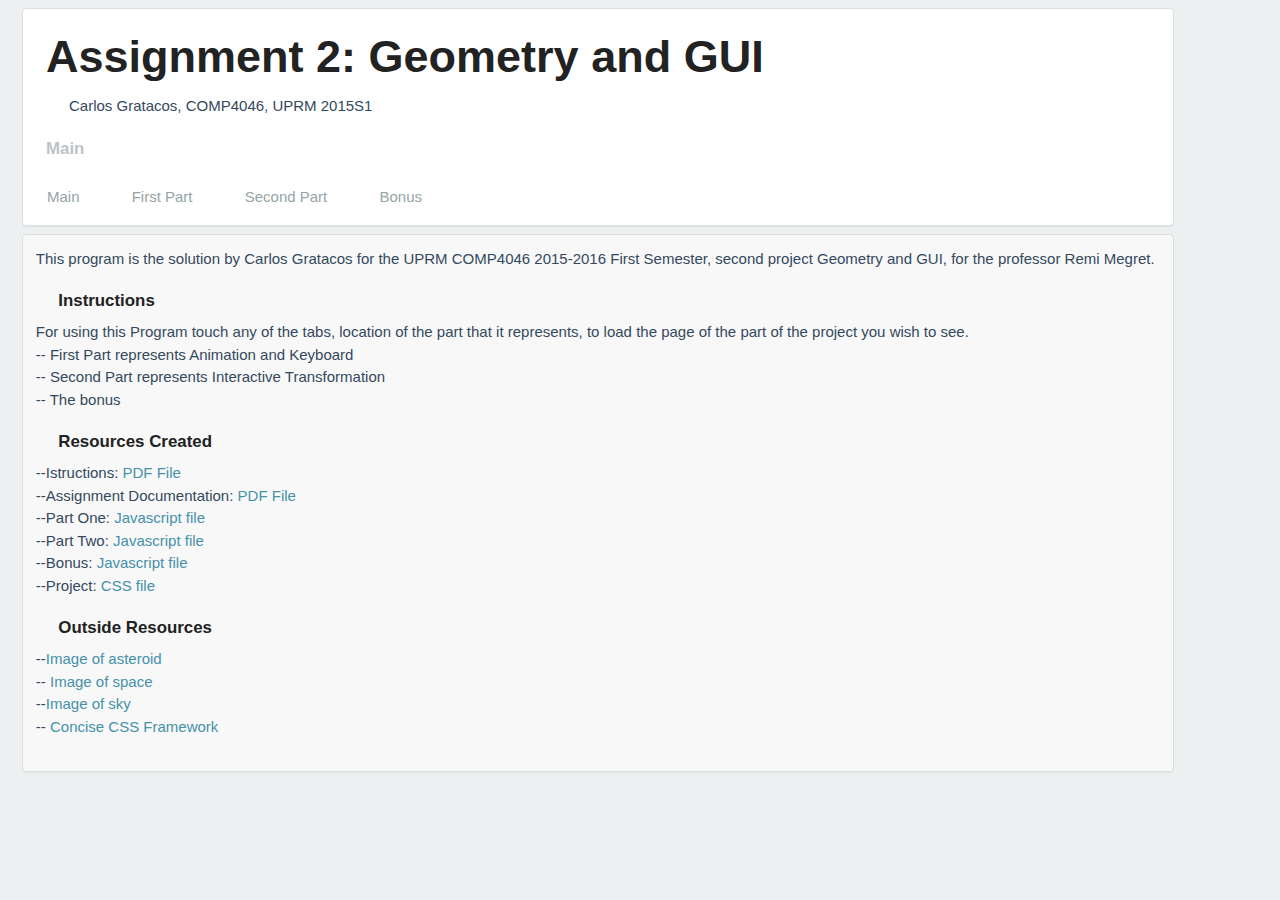
<file: Assignment2/index.html>
<!DOCTYPE html>
<html lang="en">

<head>
    <meta charset="UTF-8">
    <title>Assignment #2</title>
    <link href="./css/concise.css" rel="stylesheet">
    <link href="./css/main.css" rel="stylesheet">
</head>

<body>
    <header>
        <nav>
            <h1>Assignment 2: Geometry and GUI</h1>
            <p class="left-padding">Carlos Gratacos, COMP4046, UPRM 2015S1</p>
            <h4 id="part_name">Main</h4>
            <ul>
                <li><a href="#">Main</a></li>
                <li><a href="./index1.html">First Part</a></li>
                <li><a href="./index2.html">Second Part</a></li>
                <li><a href="./indexBonus.html">Bonus</a></li>
            </ul>
        </nav>
    </header>
    <div id="main">
        <div class="panel">
            <p>
                This program is the solution by Carlos Gratacos for the UPRM COMP4046 2015-2016 First Semester, second project Geometry and GUI, for the professor Remi Megret.
            </p>
            <h4>Instructions</h4>
            <p>For using this Program touch any of the tabs, location of the part that it represents, to load the page of the part of the project you wish to see.
                <br> -- First Part represents Animation and Keyboard
                <br> -- Second Part represents Interactive Transformation
                <br> -- The bonus
                <h4>Resources Created</h4>
                <p>
                         --Istructions: <a href="./pdf/Assg2_GeometryAndGUI.pdf">PDF File</a>
                    <br> --Assignment Documentation: <a href="./pdf/Assigment2.pdf">PDF File</a>
                    <br> --Part One: <a href="./js/main_part1.js">Javascript file</a>
                    <br> --Part Two: <a href="./js/main_part2.js">Javascript file</a>
                    <br> --Bonus: <a href="./js/main_bonus.js">Javascript file</a>
                    <br> --Project:
                    <a href="./css/main.css">CSS file</a>
                </p>
                <h4>Outside Resources</h4>
                <p>
                    --<a href="./img/asteroid.png">Image of asteroid</a>
                    <br> --
                    <a href="./img/space.png">Image of space</a>
                    <br>
                    --<a href="./img/sky.png">Image of sky</a>
                    <br> --
                    <a href="./css/concise.css">Concise CSS Framework</a>
                    <br>
                </p>

        </div>
    </div>
</body>

</html>
</file>
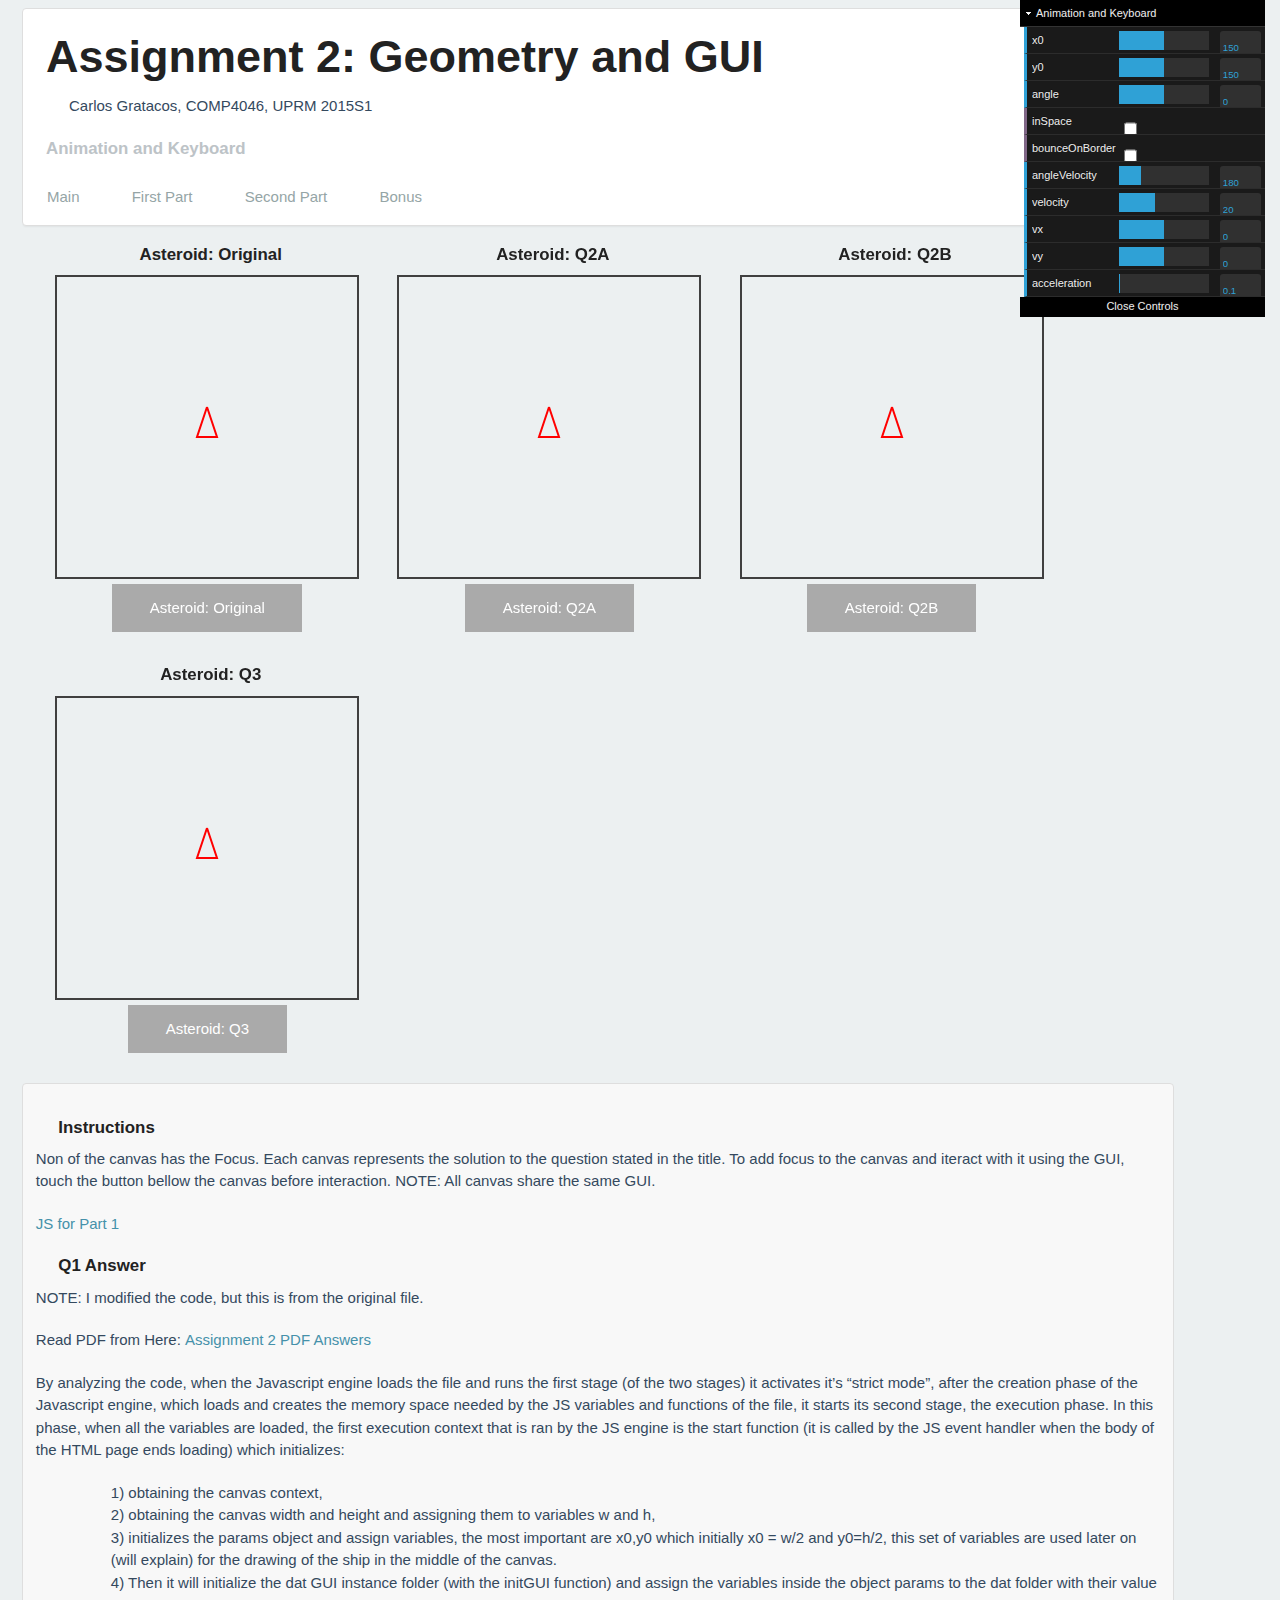
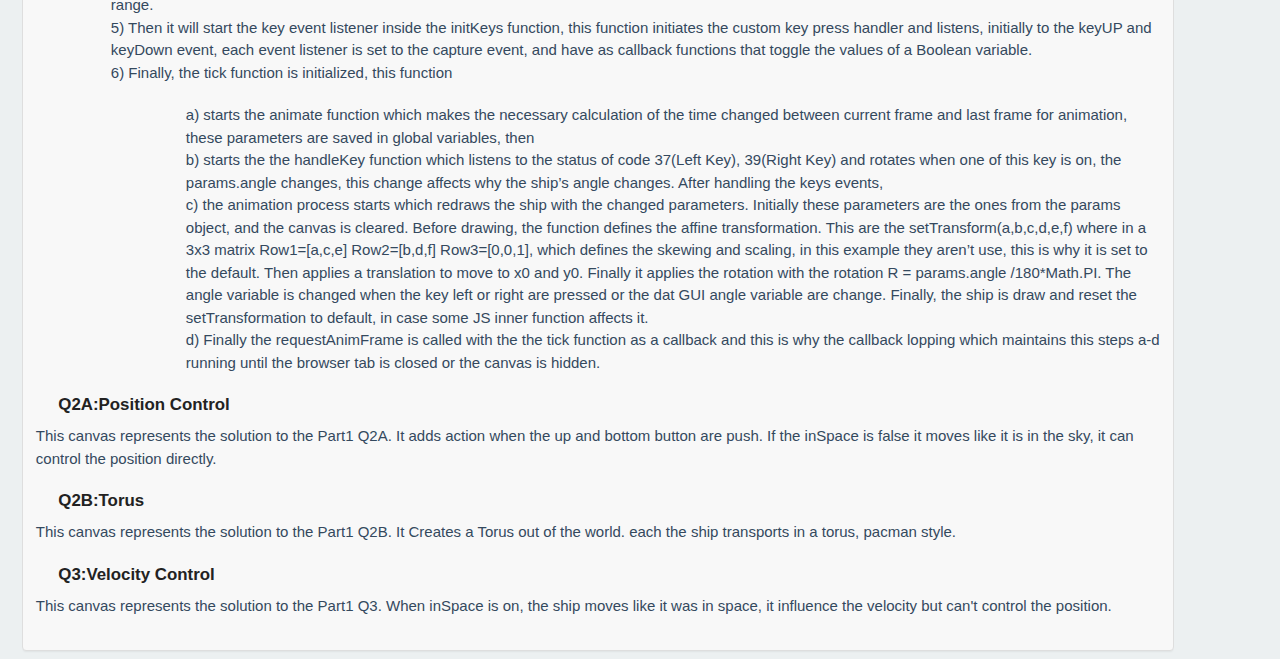
<file: Assignment2/index1.html>
<!DOCTYPE html>
<html lang="en">

<head>
    <meta charset="UTF-8">
    <title>Assignment #2</title>
    <link href="css/concise.css" rel="stylesheet">
    <link href="css/main.css" rel="stylesheet">
</head>

<body onload="init_app()">
    <header>
        <nav>
            <h1>Assignment 2: Geometry and GUI</h1>
            <p class="left-padding">Carlos Gratacos, COMP4046, UPRM 2015S1</p>
            <h4 id="part_name">Animation and Keyboard</h4>
            <ul>
                <li><a href="./index.html">Main</a></li>
                <li><a href="#">First Part</a></li>
                <li><a href="./index2.html">Second Part</a></li>
                <li><a href="./indexBonus.html">Bonus</a></li>
            </ul>
        </nav>
    </header>
    <div id="part1">
        <div class="row-block">
            <div class="column-block">
                <h4>Asteroid: Original</h4>
                <canvas class="canvas" id="asteroid-original" height="300" width="300"></canvas>
                <button class="bg--muted buttonx" onclick="focusCanvas('asteroid-original',this)">Asteroid: Original</button>
            </div>
            <div class="column-block">
                <h4>Asteroid: Q2A</h4>
                <canvas class="canvas" id="asteroid-q2a" height="300" width="300"></canvas>
                <button class="bg--muted buttonx" onclick="focusCanvas('asteroid-q2a',this)">Asteroid: Q2A</button>
            </div>
            <div class="column-block">
                <h4>Asteroid: Q2B</h4>
                <canvas class="canvas" id="asteroid-q2b" height="300" width="300"></canvas>
                <button class="bg--muted buttonx" onclick="focusCanvas('asteroid-q2b',this)">Asteroid: Q2B</button>
            </div>
            <div class="column-block">
                <h4>Asteroid: Q3</h4>
                <canvas class="canvas" id="asteroid-q3" height="300" width="300"></canvas>
                <button class="bg--muted buttonx" onclick="focusCanvas('asteroid-q3',this)">Asteroid: Q3</button>
            </div>
        </div>
    </div>
    <div class="panel ">
       <p>
           <h4>Instructions</h4>
        <p>
            Non of the canvas has the Focus. Each canvas represents the solution to the question stated in the title. To add focus to the canvas and iteract with it using the GUI, touch the button bellow the canvas before interaction.
            NOTE: All canvas share the same GUI.
        </p>
        <a href="./js/main_part1.js">JS for Part 1</a>
       </p>
        <p>
            <h4>Q1 Answer</h4>
            <p>NOTE: I modified the code, but this is from the original file.</p>
    <p>Read PDF from Here: <a href="./pdf/Assigment2.pdf">Assignment 2 PDF Answers</a></p>
            <p>By analyzing the code, when the Javascript engine loads the file and runs the first stage (of the two stages) it activates it’s “strict mode”, after the creation phase of the Javascript engine, which loads and creates the memory space needed by the JS variables and functions of the file, it starts its second stage, the execution phase. In this phase, when all the variables are loaded, the first execution context that is ran by the JS engine is the start function (it is called by the JS event handler when the body of the HTML page ends loading) which initializes:</p>
            <p style="padding-left:5em">
                1) obtaining the canvas context,
                <br> 2) obtaining the canvas width and height and assigning them to variables w and h,
                <br> 3) initializes the params object and assign variables, the most important are x0,y0 which initially x0 = w/2 and y0=h/2, this set of variables are used later on (will explain) for the drawing of the ship in the middle of the canvas.
                <br> 4) Then it will initialize the dat GUI instance folder (with the initGUI function) and assign the variables inside the object params to the dat folder with their value range.
                <br> 5) Then it will start the key event listener inside the initKeys function, this function initiates the custom key press handler and listens, initially to the keyUP and keyDown event, each event listener is set to the capture event, and have as callback functions that toggle the values of a Boolean variable.
                <br> 6) Finally, the tick function is initialized, this function
                <br>
                <p style="padding-left:10em">
                    a) starts the animate function which makes the necessary calculation of the time changed between current frame and last frame for animation, these parameters are saved in global variables, then
                    <br> b) starts the the handleKey function which listens to the status of code 37(Left Key), 39(Right Key) and rotates when one of this key is on, the params.angle changes, this change affects why the ship’s angle changes. After handling the keys events,
                    <br> c) the animation process starts which redraws the ship with the changed parameters. Initially these parameters are the ones from the params object, and the canvas is cleared. Before drawing, the function defines the affine transformation. This are the setTransform(a,b,c,d,e,f) where in a 3x3 matrix Row1=[a,c,e] Row2=[b,d,f] Row3=[0,0,1], which defines the skewing and scaling, in this example they aren’t use, this is why it is set to the default. Then applies a translation to move to x0 and y0. Finally it applies the rotation with the rotation R = params.angle /180*Math.PI. The angle variable is changed when the key left or right are pressed or the dat GUI angle variable are change. Finally, the ship is draw and reset the setTransformation to default, in case some JS inner function affects it.
                    <br> d) Finally the requestAnimFrame is called with the the tick function as a callback and this is why the callback lopping which maintains this steps a-d running until the browser tab is closed or the canvas is hidden.
                </p>
            </p>
        </p>
        <p>
            <h4>Q2A:Position Control</h4>
    <p>
        This canvas represents the solution to the Part1 Q2A. It adds action when the up and bottom button are push. If the inSpace is false it moves like it is in the sky, it can control the position directly.
    </p>
       <h4>Q2B:Torus</h4>
    <p>
        This canvas represents the solution to the Part1 Q2B. It Creates a Torus out of the world. each the ship transports in a torus, pacman style.
    </p>
       <h4>Q3:Velocity Control</h4>
    <p>
        This canvas represents the solution to the Part1 Q3. When inSpace is on, the ship moves like it was in space, it influence the velocity but can't control the position.
    </p>
        </p>
    </div>
    <!-- Loading Scripts -->
    <script src="js/dat.gui.js" type="text/javascript"></script>
    <script src="js/main_part1.js" type="text/javascript"></script>
</body>

</html>
</file>
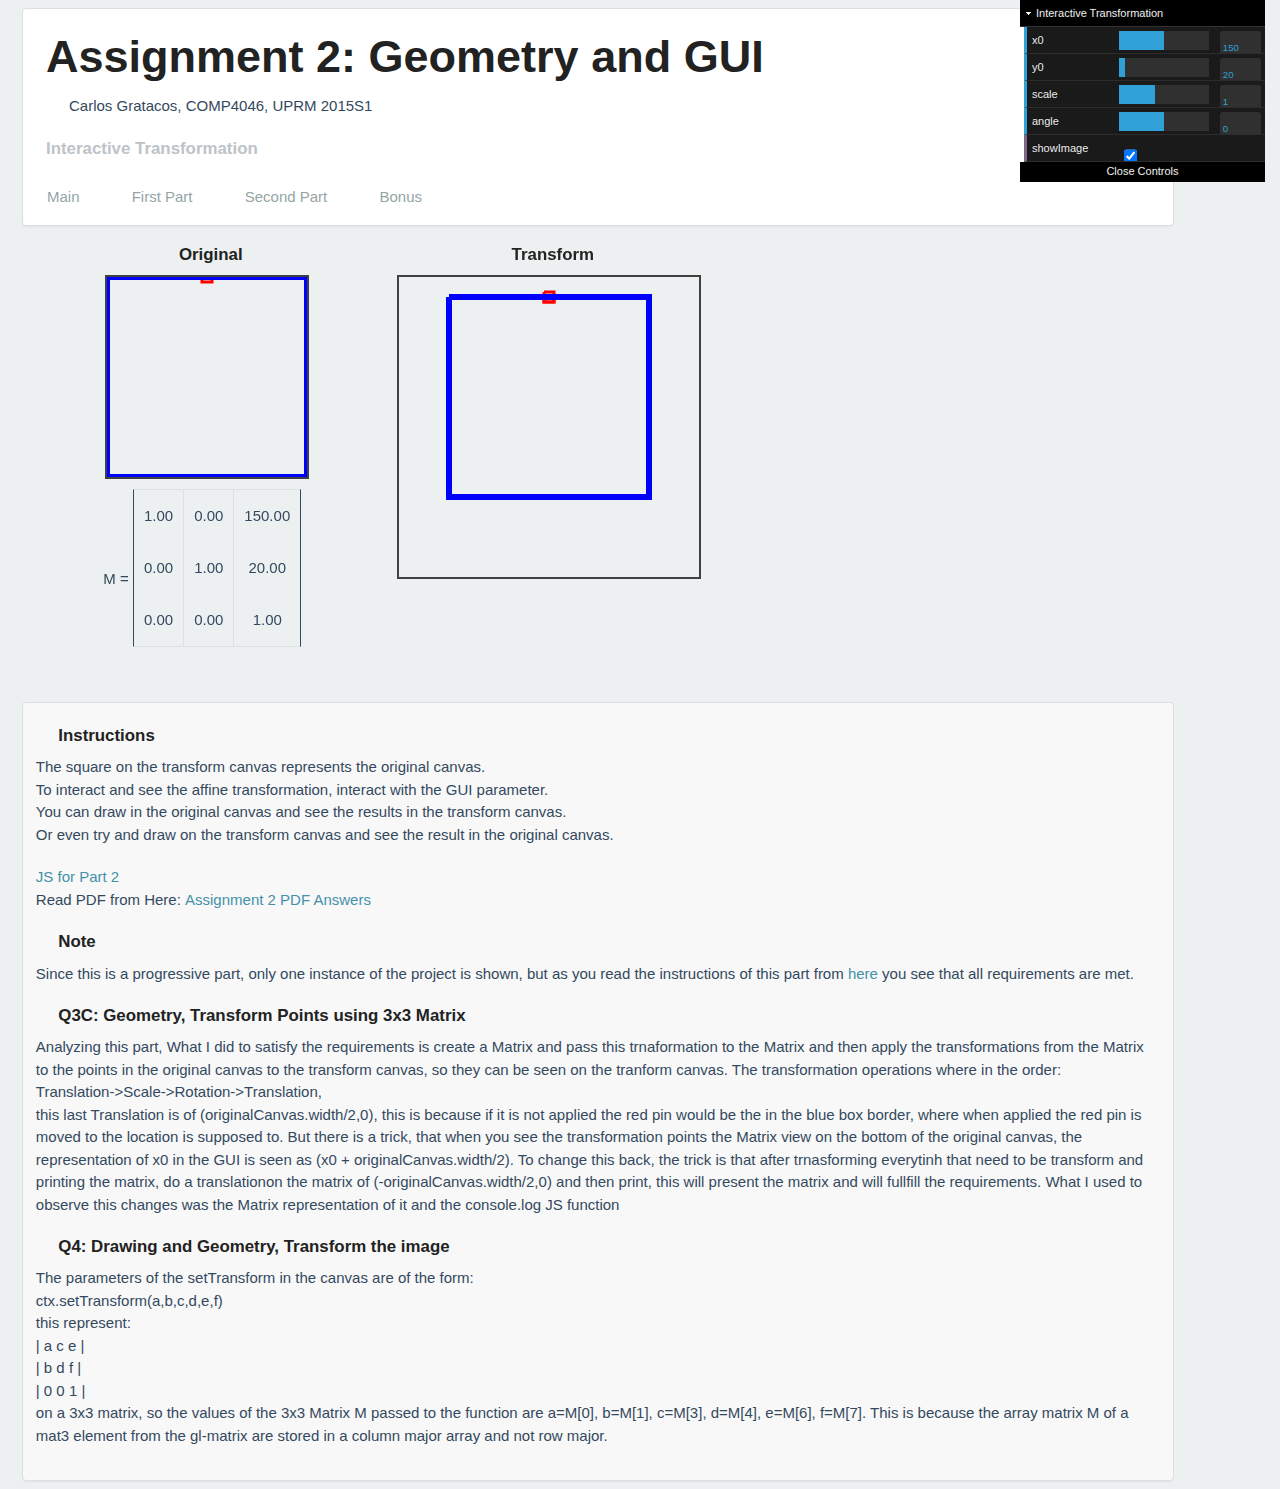
<file: Assignment2/index2.html>
<!DOCTYPE html>
<html lang="en">
<head>
    <meta charset="UTF-8">
    <title>Assignment #2</title>
    <link href="css/concise.css" rel="stylesheet">
    <link href="css/main.css" rel="stylesheet">
</head>
<body onload="init_app()">
    <header>
        <nav>
            <h1>Assignment 2: Geometry and GUI</h1>
            <p class="left-padding">Carlos Gratacos, COMP4046, UPRM 2015S1</p>
            <h4 id="part_name">Interactive Transformation</h4>
            <ul>
              <li><a href="./index.html">Main</a></li>
                <li><a href="./index1.html">First Part</a></li>
                <li><a href="#">Second Part</a></li>
                <li><a href="./indexBonus.html">Bonus</a></li>
            </ul>
        </nav>
    </header>
    <div id="part2">
        <div class="row-block">
            <div class="column-block">
                 <h4>Original</h4>
                <canvas class="canvas" id="original" height="200" width="200"></canvas>
                <div id="mat" class="matrix"></div>
            </div>
            <div class="column-block">
                 <h4>Transform</h4>
                <canvas class="canvas" id="transform" height="300" width="300"></canvas>
            </div>
    </div>
    <div class="panel">
           <h4>Instructions</h4>
        <p>The square on the transform canvas represents the original canvas.<br>
           To interact and see the affine transformation, interact with the GUI parameter.<br>
            You can draw in the original canvas and see the results in the transform canvas.<br>
            Or even try and draw on the transform canvas and see the result in the original canvas.
        </p>
        <a href="./js/main_part2.js">JS for Part 2</a>
        <p>Read PDF from Here: <a href="./pdf/Assigment2.pdf">Assignment 2 PDF Answers</a></p>
        <h4>Note</h4><p>
            Since this is a progressive part, only one instance of the project is shown, but as you read the instructions of this part from <a href="./pdf/Assg2_GeometryAndGUI.pdf">here</a> you see that all requirements are met.
        </p>
        <h4>Q3C: Geometry, Transform Points using 3x3 Matrix</h4>
        <p>Analyzing this part, What I did to satisfy the requirements is create a Matrix and pass this trnaformation to the Matrix and then apply the transformations from the Matrix to the points in the original canvas to the transform canvas, so they can be seen on the tranform canvas. The transformation operations where in the order: <br>Translation->Scale->Rotation->Translation,<br> this last Translation is of (originalCanvas.width/2,0), this is because if it is not applied the red pin would be the in the blue box border, where when applied the red pin is moved to the location is supposed to. But there is a trick, that when you see the transformation points the Matrix view on the bottom of the original canvas, the representation of x0 in the GUI is seen as (x0 + originalCanvas.width/2). To change this back, the trick is that after trnasforming everytinh that need to be transform and printing the matrix, do a translationon the matrix of (-originalCanvas.width/2,0) and then print, this will present the matrix and will fullfill the requirements. What I used to observe this changes was the Matrix representation of it and the console.log JS function </p>
        <h4>Q4: Drawing and Geometry, Transform the image</h4><p>
            The parameters of the setTransform in the canvas are of the form: <br> ctx.setTransform(a,b,c,d,e,f)<br> this represent:<br>
            | a  c  e |<br>
            | b  d  f |<br>
            | 0  0  1 |<br>
    on a 3x3 matrix, so the values of the 3x3 Matrix M passed to the function are a=M[0], b=M[1], c=M[3], d=M[4], e=M[6], f=M[7]. This is because the array matrix M of a mat3 element from the gl-matrix are stored in a column major array and not row major.
        </p>
    </div>
    <!-- Loading Scripts -->
    <script src="js/dat.gui.js" type="text/javascript"></script>
    <script src="js/gl-matrix.js" type="text/javascript"></script>
    <script src="js/main_part2.js" type="text/javascript"></script>
</body>
</html>
</file>
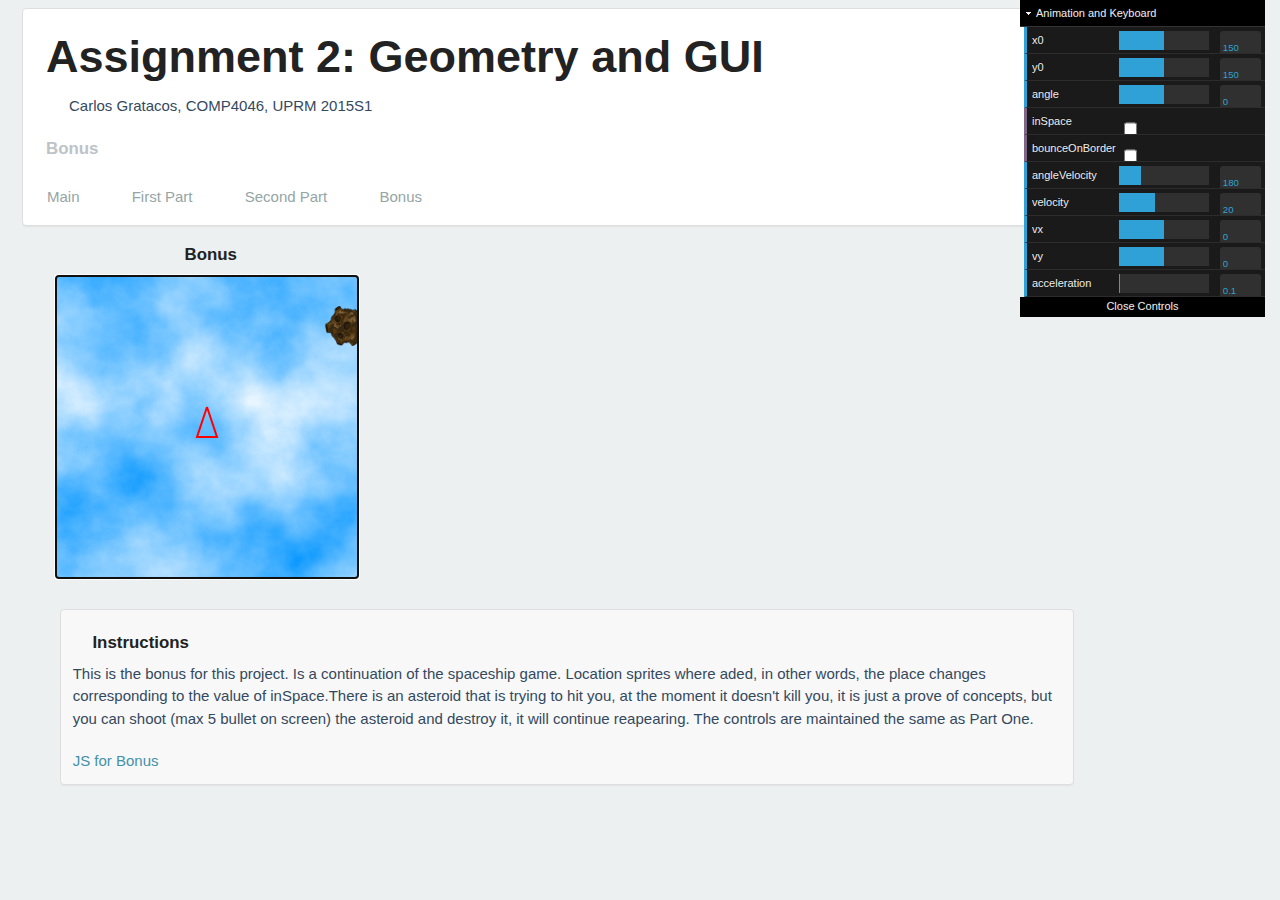
<file: Assignment2/indexBonus.html>
<!DOCTYPE html>
<html lang="en">
<head>
    <meta charset="UTF-8">
    <title>Assignment #2</title>
    <link href="css/concise.css" rel="stylesheet">
    <link href="css/main.css" rel="stylesheet">
</head>
<body onload="init_app()">
    <header>
        <nav>
            <h1>Assignment 2: Geometry and GUI</h1>
            <p class="left-padding">Carlos Gratacos, COMP4046, UPRM 2015S1</p>
            <h4 id="part_name">Bonus</h4>
            <ul>
              <li><a href="./index.html">Main</a></li>
                <li><a href="./index1.html">First Part</a></li>
                <li><a href="./index2.html">Second Part</a></li>
                <li><a href="#">Bonus</a></li>

            </ul>
        </nav>
    </header>
    <div id="part2">
        <div class="row-block">
            <div class="column-block">
                 <h4>Bonus</h4>
                <canvas class="canvas" id="asteroid-bonus" height="300" width="300"></canvas>
            </div>
            <div class="panel">
                <h4>Instructions</h4><p>
                    This is the bonus for this project. Is a continuation of the spaceship game. Location sprites where aded, in other words, the place changes corresponding to the value of inSpace.There is an asteroid that is trying to hit you, at the moment it doesn't kill you, it is just a prove of concepts, but you can shoot (max 5 bullet on screen) the asteroid and destroy it, it will continue reapearing. The controls are maintained the same as Part One.
                </p>
                <a href="js/main_bonus.js">JS for Bonus</a>
            </div>
    </div>
    <!-- Loading Scripts -->
    <script src="js/dat.gui.js" type="text/javascript"></script>
    <script src="js/gl-matrix.js" type="text/javascript"></script>
    <script src="js/main_bonus.js" type="text/javascript"></script>
</body>
</html>
</file>
<file: Assignment2/css/concise.css>
/**
 * Concise Framework
 * https://github.com/ConciseCSS/concise.css
 *
 * Copyright 2015 Concise Team
 * Released under the MIT license
 * http://opensource.org/licenses/MIT
 *
 */
:root {
  -ms-overflow-style: -ms-autohiding-scrollbar;
  overflow-y: scroll;
  text-size-adjust: 100%; }

audio:not([controls]) {
  display: none; }

details {
  display: block; }

input[type="number"] {
  width: auto; }

input[type="search"] {
  -webkit-appearance: textfield; }
  input[type="search"]::-webkit-search-cancel-button,
  input[type="search"]::-webkit-search-decoration {
    -webkit-appearance: none; }

main,
summary {
  display: block; }

pre {
  overflow: auto; }

progress {
  display: inline-block; }

textarea {
  overflow: auto; }

template,
[hidden] {
  display: none; }

[unselectable] {
  user-select: none; }

:root {
  box-sizing: border-box;
  color: #555;
  cursor: default;
  font-family: "Helvetica", "Arial", sans-serif;
  font-size: 14px;
  line-height: 1.5;
  text-rendering: optimizeLegibility;
  vertical-align: top; }
  @media (min-width: 30em) {
    :root {
      font-size: 16px; } }

*,
::after,
::before {
  box-sizing: inherit;
  color: inherit;
  font-family: inherit;
  font-size: inherit;
  line-height: inherit;
  text-decoration: inherit;
  vertical-align: inherit; }

* {
  cursor: inherit;
  margin: 0;
  padding: 0; }

body {
  background-color: white; }

a,
button,
input[type="submit"],
input,
select,
textarea {
  cursor: initial; }

hr {
  border: 0;
  border-top: 1px solid #e0e0e0;
  display: block;
  height: 1px;
  margin: 20px 0; }

figure {
  margin: 24px 1em; }

figcaption {
  color: #666;
  font-style: italic;
  text-align: center; }

::selection {
  background-color: #d6d6d6; }

::-moz-selection {
  background-color: #d6d6d6; }

blockquote {
  border-left: 1px solid #e0e0e0;
  color: #666;
  margin-bottom: 20px;
  padding: 0 1em; }
  blockquote cite,
  blockquote footer {
    display: block;
    font-size: 80%;
    font-style: italic;
    margin-top: 10px; }
  blockquote cite:before,
  blockquote footer:before {
    content: "\2014 \00A0"; }

.blockquote--reverse {
  border-left: none;
  border-right: 1px solid #e0e0e0;
  text-align: right; }

button,
input[type="submit"],
.button {
  background-color: #4591aa;
  border: none;
  color: white;
  cursor: pointer;
  display: inline-block;
  line-height: 48px;
  overflow: visible;
  padding: 0 2.5em;
  text-align: center;
  text-decoration: none;
  transition: 150ms;
  user-select: none;
  vertical-align: middle;
  white-space: nowrap; }
  button:hover,
  input[type="submit"]:hover,
  button:focus,
  input[type="submit"]:focus,
  .button:hover,
  .button:focus {
    background-color: #75b3c7;
    color: inherit;
    text-decoration: none; }
  button:focus,
  input[type="submit"]:focus,
  button:active,
  input[type="submit"]:active,
  .button:focus,
  .button:active {
    outline: none; }
  button:active,
  input[type="submit"]:active,
  .button:active {
    background-color: #63a8bf; }
  button[disabled],
  input[disabled][type="submit"],
  .button[disabled] {
    background-color: gainsboro;
    color: white;
    cursor: not-allowed; }

.button--muted {
  background-color: #aaa; }
  .button--muted:hover,
  .button--muted:focus {
    background-color: #d0d0d0; }
  .button--muted:active {
    background-color: #c3c3c3; }

.button--primary {
  background-color: #4591aa; }
  .button--primary:hover,
  .button--primary:focus {
    background-color: #75b3c7; }
  .button--primary:active {
    background-color: #63a8bf; }

.button--success {
  background-color: #45ca69; }
  .button--success:hover,
  .button--success:focus {
    background-color: #81db99; }
  .button--success:active {
    background-color: #6dd589; }

.button--warning {
  background-color: #ffb800; }
  .button--warning:hover,
  .button--warning:focus {
    background-color: #ffcd4d; }
  .button--warning:active {
    background-color: #ffc633; }

.button--error {
  background-color: #ca4829; }
  .button--error:hover,
  .button--error:focus {
    background-color: #df7961; }
  .button--error:active {
    background-color: #db674b; }

.button--xsm {
  font-size: 0.75em;
  line-height: 32px;
  padding: 0 1.5em; }

.button--sm {
  font-size: 0.875em;
  line-height: 40px;
  padding: 0 2em; }

.button--lg {
  font-size: 1.125em;
  line-height: 56px;
  padding: 0 3em; }

.button--xlg {
  font-size: 1.125em;
  line-height: 64px;
  padding: 0 3.5em; }

.button--full {
  width: 100%; }

.button--pill {
  border-radius: 25px; }

.button--flat {
  background-color: transparent;
  color: #555; }
  .button--flat:hover {
    background-color: rgba(0, 0, 0, 0.1);
    color: #555; }
  .button--flat[disabled] {
    background-color: transparent;
    color: #666; }

.button--collapse {
  width: 100%; }
  @media (min-width: 30em) {
    .button--collapse {
      width: auto; } }

@media (min-width: 30em) {
  form,
  form [row] {
    margin-bottom: 24px; } }

input,
select,
textarea {
  border: 1px solid #e0e0e0;
  border-radius: 3px;
  font-size: 0.875em;
  height: 32px;
  padding: 0 0.75em;
  transition: 150ms;
  width: 100%; }
  input:focus,
  select:focus,
  textarea:focus {
    border-color: #74cbe8;
    box-shadow: inset 0 1px 1px rgba(0, 0, 0, 0.075), 0 0 6px rgba(69, 145, 170, 0.5);
    outline: none; }
  input[disabled],
  select[disabled],
  textarea[disabled] {
    background-color: #f5f5f5;
    cursor: not-allowed; }

input {
  line-height: normal;
  min-height: 24px; }
  input[type="checkbox"]:focus,
  input[type="radio"]:focus,
  input[type="range"]:focus,
  input[type="file"]:focus,
  input[type="color"]:focus,
  input[type="submit"]:focus {
    border-color: transparent;
    box-shadow: none;
    outline: none; }
  input[type="submit"] {
    line-height: normal; }
    input[type="submit"].button {
      border-radius: 0; }

label {
  display: block;
  font-size: 0.875em; }

fieldset {
  border: 1px solid #e0e0e0;
  border-radius: 3px;
  padding: 24px 1em;
  margin-bottom: 24px; }

legend {
  font-size: 0.875em;
  font-weight: bold;
  padding: 0 1em; }

input[type="checkbox"],
input[type="file"],
input[type="image"],
input[type="radio"] {
  height: auto;
  width: auto; }

input[type="checkbox"],
input[type="radio"] {
  line-height: normal;
  padding: 0;
  vertical-align: middle; }

input[type="checkbox"] + label,
input[type="radio"] + label {
  display: inline-block;
  margin: 0 0 0 0.5em;
  line-height: 30px;
  vertical-align: middle; }

input[type="file"] {
  border: none;
  line-height: 100%;
  padding: 0; }

textarea {
  height: auto;
  padding: 8px 1em;
  resize: vertical; }

select {
  background-color: transparent;
  border-radius: 5px;
  padding: 0; }
  select[disabled] {
    color: #666; }
  select[multiple] {
    height: auto; }
  select::-ms-expand {
    display: none; }
  select::-ms-value {
    color: currentColor; }
  select option {
    padding: 0 0.75em; }

input[type="range"] {
  border: none;
  padding: 0;
  width: 100%;
  -webkit-appearance: none; }
  input[type="range"]:focus {
    outline: none; }
  input[type="range"]::-webkit-slider-runnable-track {
    background-color: gainsboro;
    border: none;
    border-radius: 3px;
    height: 5px; }
  input[type="range"]::-webkit-slider-thumb {
    border: none;
    border-radius: 50%;
    background-color: #4591aa;
    height: 16px;
    margin-top: -5px;
    width: 16px;
    -webkit-appearance: none; }
  input[type="range"]::-moz-range-track {
    background-color: gainsboro;
    border: none;
    border-radius: 3px;
    height: 5px; }
  input[type="range"]::-moz-range-thumb {
    border: none;
    border-radius: 50%;
    background-color: #4591aa;
    height: 16px;
    margin-top: -5px;
    width: 16px; }
  input[type="range"]::-ms-track {
    background-color: gainsboro;
    border: none;
    border-radius: 3px;
    color: transparent;
    height: 5px; }
  input[type="range"]::-ms-thumb {
    border: none;
    border-radius: 50%;
    background-color: #4591aa;
    height: 16px;
    margin-top: -5px;
    width: 16px; }

.input--help {
  color: #666;
  display: block;
  font-size: 0.75em;
  font-weight: bold;
  margin-top: 8px; }

.form--inline input,
.form--inline select,
.form--inline textarea {
  margin-bottom: 20px; }

@media (min-width: 30em) {
  .form--inline input,
  .form--inline select,
  .form--inline textarea {
    display: inline-block;
    margin-bottom: 0;
    vertical-align: middle;
    width: auto; }
  .form--inline label {
    display: inline;
    margin-right: .5em;
    vertical-align: middle; }
  .form--inline input + label {
    margin-left: 1em; } }

.input--small {
  font-size: 0.75em;
  height: 24px; }

.input--large {
  height: 48px;
  font-size: 1em; }

.input--flat {
  background-color: transparent;
  border-color: transparent;
  box-shadow: none; }
  .input--flat:focus {
    border-color: #74cbe8; }

.input--success {
  background-color: rgba(69, 202, 105, 0.15);
  border-color: #45ca69; }
  .input--success:focus {
    border-color: #45ca69; }

.input--warning {
  background-color: rgba(255, 184, 0, 0.15);
  border-color: #ffb800; }
  .input--warning:focus {
    border-color: #ffb800; }

.input--error {
  background-color: rgba(202, 72, 41, 0.15);
  border-color: #ca4829; }
  .input--error:focus {
    border-color: #ca4829; }

h1, h2, h3, h4, h5, h6,
.h1, .h2, .h3, .h4, .h5, .h6,
.giga, .mega, .kilo {
  color: #222;
  font-family: "Helvetica", "Arial", sans-serif;
  line-height: 1.25em; }
  h1 small,
  h1 .small, h2 small,
  h2 .small, h3 small,
  h3 .small, h4 small,
  h4 .small, h5 small,
  h5 .small, h6 small,
  h6 .small,
  .h1 small,
  .h1 .small, .h2 small,
  .h2 .small, .h3 small,
  .h3 .small, .h4 small,
  .h4 .small, .h5 small,
  .h5 .small, .h6 small,
  .h6 .small,
  .giga small,
  .giga .small, .mega small,
  .mega .small, .kilo small,
  .kilo .small {
    color: #666;
    font-weight: lighter;
    vertical-align: 0; }

h1, h2, h3,
.h1, .h2, .h3,
.giga, .mega, .kilo {
  margin: 20px 0 10px; }
  h1 small,
  h1 .small, h2 small,
  h2 .small, h3 small,
  h3 .small,
  .h1 small,
  .h1 .small, .h2 small,
  .h2 .small, .h3 small,
  .h3 .small,
  .giga small,
  .giga .small, .mega small,
  .mega .small, .kilo small,
  .kilo .small {
    font-size: 65%; }

h4, h5, h6,
.h4, .h5, .h6 {
  margin: 10px 0; }
  h4 small,
  h4 .small, h5 small,
  h5 .small, h6 small,
  h6 .small,
  .h4 small,
  .h4 .small, .h5 small,
  .h5 .small, .h6 small,
  .h6 .small {
    font-size: 75%; }

h1,
.h1 {
  font-size: 2.25em; }
  @media (min-width: 48em) {
    h1,
    .h1 {
      font-size: 3em; } }

h2,
.h2 {
  font-size: 1.6875em; }
  @media (min-width: 48em) {
    h2,
    .h2 {
      font-size: 2.25em; } }

h3,
.h3 {
  font-size: 1.3125em; }
  @media (min-width: 48em) {
    h3,
    .h3 {
      font-size: 1.75em; } }

h4,
.h4 {
  font-size: 1.125em; }

h5,
.h5 {
  font-size: 1em; }

h6,
.h6 {
  font-size: 0.875em; }

.giga {
  font-size: 3.75em; }
  @media (min-width: 48em) {
    .giga {
      font-size: 5em; } }

.mega {
  font-size: 3em; }
  @media (min-width: 48em) {
    .mega {
      font-size: 4em; } }

.kilo {
  font-size: 2.4375em; }
  @media (min-width: 48em) {
    .kilo {
      font-size: 3.25em; } }

ul,
ol {
  padding-left: 1.5em;
  margin-bottom: 10px; }
  ul ul,
  ul ol,
  ol ul,
  ol ol {
    margin-bottom: 0; }

ul ul {
  list-style-type: square; }

ul ol {
  list-style-type: lower-roman; }

ol ol {
  list-style-type: lower-roman; }

ol ul {
  list-style-type: square; }

.list--unstyled {
  list-style: none;
  padding-left: 0; }
  .list--unstyled li {
    padding-left: 0; }

.list--inline {
  padding-left: 0; }
  .list--inline li {
    display: inline;
    list-style: none;
    padding-left: 1.5em; }
    .list--inline li:first-child {
      padding-left: 0; }

dl {
  margin-bottom: 24px; }

dt {
  font-weight: bold; }

dt,
dd {
  margin-bottom: 10px; }

@media (min-width: 60em) {
  .dl--horizontal dt {
    clear: left;
    float: left;
    overflow: hidden;
    text-align: right;
    text-overflow: ellipsis;
    white-space: nowrap;
    width: 150px; }
  .dl--horizontal dd {
    margin-left: 165px; }
    .dl--horizontal dd:before,
    .dl--horizontal dd:after {
      content: "";
      display: table; }
    .dl--horizontal dd:after {
      clear: both; } }

@media print {
  @page {
    margin: .5cm; }
  *,
  *:before,
  *:after {
    background: transparent !important;
    color: black !important;
    filter: none !important;
    text-shadow: none !important; }
  :root {
    background-color: white;
    color: black;
    font: 11pt/1.3 "Georgia", "Times New Roman", "Times", serif; }
  img {
    max-width: 100% !important;
    page-break-after: avoid;
    page-break-inside: avoid; }
  .show--print {
    display: block;
    visibility: visible; }
  .hide--print,
  video,
  audio,
  object,
  embed,
  nav,
  footer,
  a[href^="#"]:after {
    display: none;
    visibility: hidden; }
  p,
  h2, h3,
  .h2, .h3 {
    orphans: 3;
    widows: 3; }
  h2, h3,
  .h2, .h3 {
    page-break-after: avoid; }
  a,
  a:visited {
    color: black;
    font-size: .57em;
    text-decoration: underline;
    word-wrap: break-word; }
    a[href]:after,
    a:visited[href]:after {
      content: " (" attr(href) ")";
      font-size: smaller; }
  q:after {
    content: " (Source: " attr(cite) ")"; }
  abbr[title]:after {
    content: " (" attr(title) ")"; }
  a:after,
  a[href^="javascript:"]:after,
  a[href^="#"]:after {
    content: ""; }
  pre,
  code {
    background-color: none;
    border: 1px solid #e0e0e0;
    page-break-inside: avoid; }
  blockquote {
    border: none;
    page-break-inside: avoid; }
  thead {
    display: table-header-group; }
  tr,
  img {
    page-break-inside: avoid; }
  ol {
    padding-left: 1.25em; }
  ul {
    padding-left: 0;
    list-style: none; }
    ul ul,
    ul ul ul {
      padding-left: 1.5em; }
  ul li,
  ol li {
    content: "&raquo; "; } }

@media print and (min-width: 30em) {
  table {
    page-break-inside: avoid;
    width: 100% !important; }
    table th,
    table td {
      line-height: 40px !important; } }

@media print {
  .badge,
  .badge:before,
  .badge *:after,
  .label,
  .label:before,
  .label *:after,
  .spinner,
  .spinner:before,
  .spinner *:after,
  .tooltip,
  .tooltip:before,
  .tooltip *:after,
  [data-hint],
  [data-hint]:before,
  [data-hint] *:after,
  .progress,
  .progress:before,
  .progress *:after,
  .breadcrumbs,
  .breadcrumbs:before,
  .breadcrumbs *:after,
  .modal,
  .modal:before,
  .modal *:after,
  .alert,
  .alert:before,
  .alert *:after {
    display: none;
    visibility: hidden; } }

table {
  border: 1px solid #e0e0e0;
  border-collapse: collapse;
  border-spacing: 0;
  empty-cells: show;
  margin-bottom: 24px;
  width: 100%; }
  table caption {
    color: #555;
    font-size: 85%;
    font-style: italic;
    line-height: 48px;
    text-align: center; }
  table thead {
    background-color: #f5f5f5;
    text-align: left; }
  table th,
  table td {
    border-right: 1px solid #e0e0e0;
    line-height: 24px;
    overflow: visible;
    padding: 8px 1em; }
    @media (min-width: 30em) {
      table th,
      table td {
        line-height: 48px; } }
    table th:last-child,
    table td:last-child {
      border-right: none; }
  table tr,
  table td {
    transition: background-color 150ms; }
  @media (min-width: 30em) {
    table {
      width: auto; }
      table th,
      table td {
        padding: 0 2.5em; } }

.table--responsive {
  overflow: auto;
  width: 100%; }
  .table--responsive::-webkit-scrollbar {
    height: 14px;
    width: 14px;
    -webkit-appearance: none; }
  .table--responsive::-webkit-scrollbar-thumb {
    background-color: rgba(50, 50, 50, 0.2);
    border: 3px solid white;
    border-radius: 8px; }
  .table--responsive table {
    margin-bottom: 0; }

.table--full {
  width: 100%; }

.table--border {
  border: 1px solid #e0e0e0; }
  .table--border thead,
  .table--border td {
    border-bottom: 1px solid #e0e0e0; }

.table--borderOuter {
  border: 1px solid #e0e0e0; }
  .table--borderOuter th,
  .table--borderOuter td {
    border-right: none; }

.table--borderHorizontal thead,
.table--borderHorizontal td {
  border-bottom: 1px solid #e0e0e0; }

.table--borderHorizontal th,
.table--borderHorizontal td {
  border-right: none; }

.table--flat {
  border: none; }
  .table--flat td {
    border-bottom: none; }
  .table--flat th,
  .table--flat td {
    border-right: none; }

.table--fillEven tbody tr:nth-child(even) {
  background-color: #f5f5f5; }

.table--fillOdd tbody tr:nth-child(odd) {
  background-color: #f5f5f5; }

.table--hoverRow tbody tr:hover {
  background-color: #f5f5f5; }

.table--hoverCell tbody td:hover {
  background-color: #f5f5f5; }

i,
em,
.italic {
  font-style: italic; }

b,
strong,
.bold {
  font-weight: bold; }

small,
.small {
  font-size: 75%;
  vertical-align: text-bottom; }

p {
  margin-bottom: 20px; }

a {
  background-color: transparent;
  color: #4591aa;
  cursor: pointer;
  text-decoration: none;
  transition: 150ms; }
  a:hover,
  a:focus {
    color: #2f6374; }

h1 a, h2 a, h3 a,
.h1 a, .h2 a, .h3 a {
  color: #555; }
  h1 a:hover,
  h1 a:focus, h2 a:hover,
  h2 a:focus, h3 a:hover,
  h3 a:focus,
  .h1 a:hover,
  .h1 a:focus, .h2 a:hover,
  .h2 a:focus, .h3 a:hover,
  .h3 a:focus {
    color: #4591aa;
    text-decoration: none; }

abbr[title] {
  border-bottom: 1px dotted #e0e0e0;
  cursor: help; }

code,
pre,
kbd,
samp {
  font-family: "Consolas", monospace;
  font-size: 0.875em; }

pre {
  padding: 16px 1.5em; }

code {
  vertical-align: middle;
  white-space: nowrap; }

code,
pre {
  background-color: #f5f5f5;
  border: 1px solid #e0e0e0;
  border-radius: 3px;
  color: #484848;
  margin-bottom: 24px; }

code {
  padding: 2px 3px; }

pre code {
  background-color: transparent;
  border: none;
  padding: 0;
  vertical-align: inherit;
  white-space: pre; }

.pre--flat {
  background-color: transparent;
  border: 0;
  border-radius: none;
  padding: 0; }

kbd {
  background-color: transparent;
  border: 1px solid #e0e0e0;
  border-radius: 3px;
  box-shadow: 0 2px 0 -1px white, 0 2px 0 gainsboro;
  display: inline-block;
  line-height: 1.75;
  margin: -3px 2px 0;
  padding: 2px 6px 0;
  white-space: nowrap; }

address {
  font-style: normal; }

[container] {
  box-sizing: border-box;
  margin: 0 auto;
  max-width: 1200px;
  padding-left: 15px;
  padding-right: 15px;
  width: 100%; }

[row] {
  margin-left: -15px;
  margin-right: -15px;
  margin-bottom: 0; }
  [row]:before,
  [row]:after {
    content: "";
    display: table; }
  [row]:after {
    clear: both; }

[column] {
  box-sizing: border-box;
  float: left;
  margin-bottom: 0;
  width: 100%;
  padding-left: 15px;
  padding-right: 15px; }

@media (min-width: 48em) {
  [column~="1"] {
    width: 8.33333%; }
  [column~="2"] {
    width: 16.66667%; }
  [column~="3"] {
    width: 25%; }
  [column~="4"] {
    width: 33.33333%; }
  [column~="5"] {
    width: 41.66667%; }
  [column~="6"] {
    width: 50%; }
  [column~="7"] {
    width: 58.33333%; }
  [column~="8"] {
    width: 66.66667%; }
  [column~="9"] {
    width: 75%; }
  [column~="10"] {
    width: 83.33333%; }
  [column~="11"] {
    width: 91.66667%; }
  [column~="12"] {
    width: 100%; }
  [column~="+1"] {
    margin-left: 8.33333%; }
  [column~="+2"] {
    margin-left: 16.66667%; }
  [column~="+3"] {
    margin-left: 25%; }
  [column~="+4"] {
    margin-left: 33.33333%; }
  [column~="+5"] {
    margin-left: 41.66667%; }
  [column~="+6"] {
    margin-left: 50%; }
  [column~="+7"] {
    margin-left: 58.33333%; }
  [column~="+8"] {
    margin-left: 66.66667%; }
  [column~="+9"] {
    margin-left: 75%; }
  [column~="+10"] {
    margin-left: 83.33333%; }
  [column~="+11"] {
    margin-left: 91.66667%; } }

.text--muted {
  color: #aaa !important; }

.bg--muted {
  background-color: #aaa !important; }

.text--primary {
  color: #4591aa !important; }

.bg--primary {
  background-color: #4591aa !important; }

.text--success {
  color: #45ca69 !important; }

.bg--success {
  background-color: #45ca69 !important; }

.text--warning {
  color: #ffb800 !important; }

.bg--warning {
  background-color: #ffb800 !important; }

.text--error {
  color: #ca4829 !important; }

.bg--error {
  background-color: #ca4829 !important; }

.show--xsm,
.hide--sm,
.hide--md,
.hide--lg,
.hide--xlg,
.hide--print,
.hide--hd {
  display: block;
  visibility: visible; }

.hide--xsm,
.show--sm,
.show--md,
.show--lg,
.show--xlg,
.show--print,
.show--hd {
  display: none;
  visibility: hidden; }

@media (min-width: 48em) {
  .show--sm,
  .hide--xsm,
  .hide--md,
  .hide--lg,
  .hide--xlg {
    display: block;
    visibility: visible; }
  .hide--sm,
  .show--xsm,
  .show--md,
  .show--lg,
  .show--xlg {
    display: none;
    visibility: hidden; } }

@media (min-width: 60em) {
  .show--md,
  .hide--sm,
  .hide--xsm,
  .hide--lg,
  .hide--xlg {
    display: block;
    visibility: visible; }
  .hide--md,
  .show--sm,
  .show--xsm,
  .show--lg,
  .show--xlg {
    display: none;
    visibility: hidden; } }

@media (min-width: 70em) {
  .show--lg,
  .hide--xsm,
  .hide--sm,
  .hide--md,
  .hide--xlg {
    display: block;
    visibility: visible; }
  .hide--lg,
  .show--xsm,
  .show--sm,
  .show--md,
  .show--xlg {
    display: none;
    visibility: hidden; } }

@media (min-width: 80em) {
  .show--xlg,
  .hide--xsm,
  .hide--sm,
  .hide--md,
  .hide--lg {
    display: block;
    visibility: visible; }
  .hide--xlg,
  .show--xsm,
  .show--sm,
  .show--md,
  .show--lg {
    display: none;
    visibility: hidden; } }

@media only screen and (-moz-min-device-pixel-ratio: 1.5), only screen and (-o-min-device-pixel-ratio: 3/2), only screen and (-webkit-min-device-pixel-ratio: 1.5), only screen and (min-device-pixel-ratio: 1.5) {
  .show--hd {
    display: block;
    visibility: visible; }
  .hide--hd {
    display: none;
    visibility: hidden; } }

.text--left {
  text-align: left; }

.text--center {
  text-align: center; }

.text--right {
  text-align: right; }

.text--justify {
  text-align: justify; }

.float--none {
  float: none; }

.float--right {
  float: right; }

.float--left {
  float: left; }

.clearfix:before,
.clearfix:after {
  content: "";
  display: table; }

.clearfix:after {
  clear: both; }

.center--all {
  left: 50%;
  position: absolute;
  text-align: center;
  top: 50%;
  transform: translate(-50%, -50%); }

.media--fluid {
  max-width: 100%;
  height: auto; }

.screenreader {
  border: 0 none;
  clip: rect(0, 0, 0, 0);
  height: 1px;
  margin: -1px;
  overflow: hidden;
  padding: 0;
  position: absolute;
  width: 1px; }
  .screenreader:active,
  .screenreader:focus {
    position: static;
    width: auto;
    height: auto;
    margin: 0;
    overflow: visible;
    clip: auto; }
</file>
<file: Assignment2/css/main.css>
.canvas{
    border: solid 2px #404040;
}

.row-block{
    display: inline-block;
    width: 94%;
    padding-left: 3%;
    padding-right: 3%;
}
.column-block{
    display: inline-block;
    width: 30%;
    text-align: center;
    padding-bottom: 2%;
}

.show{
    display: inline;
}

.hide{
    display: none;
}
.left-padding{
    padding-left: 4%;
}
h1,h4 {
    padding-left: 2%;
}

.panel{
    background: #f8f8f8;
    border: 1px solid #dedede;
    border-radius: 4px;
    box-shadow: 0 2px 2px -1px rgba(0, 0, 0, 0.055);
    color: #34495e;
    display: block;
    margin: 8px 22px 8px 22px;
    overflow: hidden;
    width: 90%;
    padding: 1%;
}

/*Navbar CSS Configuration*/
body {
    background-color: #ecf0f1;
    color: #34495e;
    font-family: "HelveticaNeue-Light", "Helvetica Neue Light", "Helvetica Neue", Helvetica, Arial, "Lucida Grande", sans-serif;
    font-weight: 300;
    font-size: 15px;
}

nav {
    background-color: #fff;
    border: 1px solid #dedede;
    border-radius: 4px;
    box-shadow: 0 2px 2px -1px rgba(0, 0, 0, 0.055);
    color: #34495e;
    display: block;
    margin: 8px 22px 8px 22px;
    overflow: hidden;
    width: 90%;
}

nav h4 {
    color: #bdc3c7;
}

nav ul {
    margin: 0;
    padding: 0;
}

nav ul li {
    display: inline-block;
    list-style-type: none;

    -webkit-transition: all 0.2s;
    -moz-transition: all 0.2s;
    -ms-transition: all 0.2s;
    -o-transition: all 0.2s;
    transition: all 0.2s;
}

nav > ul > li > a > .caret {
    border-top: 4px solid #aaa;
    border-right: 4px solid transparent;
    border-left: 4px solid transparent;
    content: "";
    display: inline-block;
    height: 0;
    width: 0;
    vertical-align: middle;

    -webkit-transition: color 0.1s linear;
    -moz-transition: color 0.1s linear;
    -o-transition: color 0.1s linear;
    transition: color 0.1s linear;
}

nav > ul > li > a {
    color: #95a5a6;
    display: block;
    line-height: 56px;
    padding: 0 24px;
    text-decoration: none;
}

nav > ul > li:hover {
    background-color: #3498db;
}

nav > ul > li:hover > a {
    color: rgb( 255, 255, 255 );
}

nav > ul > li:hover > a > .caret {
    border-top-color: rgb( 255, 255, 255 );
}

nav > ul > li > div {
    background-color: rgb( 40, 44, 47 );
    border-top: 0;
    border-radius: 0 0 4px 4px;
    box-shadow: 0 2px 2px -1px rgba(0, 0, 0, 0.055);
    display: none;
    margin: 0;
    opacity: 0;
    position: absolute;
    width: 165px;
    visibility: hidden;
    z-index: 100;

    -webkit-transiton: opacity 0.2s;
    -moz-transition: opacity 0.2s;
    -ms-transition: opacity 0.2s;
    -o-transition: opacity 0.2s;
    -transition: opacity 0.2s;
}

nav > ul > li:hover > div {
    display: block;
    opacity: 1;
    visibility: visible;
}

nav > ul > li > div ul > li {
    display: block;
}

nav > ul > li > div ul > li > a {
    color: #fff;
    display: block;
    padding: 12px 24px;
    text-decoration: none;
}

nav > ul > li > div ul > li:hover > a {
    background-color: rgba( 255, 255, 255, 0.1);
}

button{
    margin-top: 5px;
}

.matrixTable {
   display: inline-block;
   text-align:center;
   vertical-align: middle;
   border-left: solid 1pt;
   border-right: solid 1pt;
}
.matrixTable td {padding: 2px 10px;}

.matrix{
    padding-top: 3%;
    padding-right: 3%;
}
</file>
